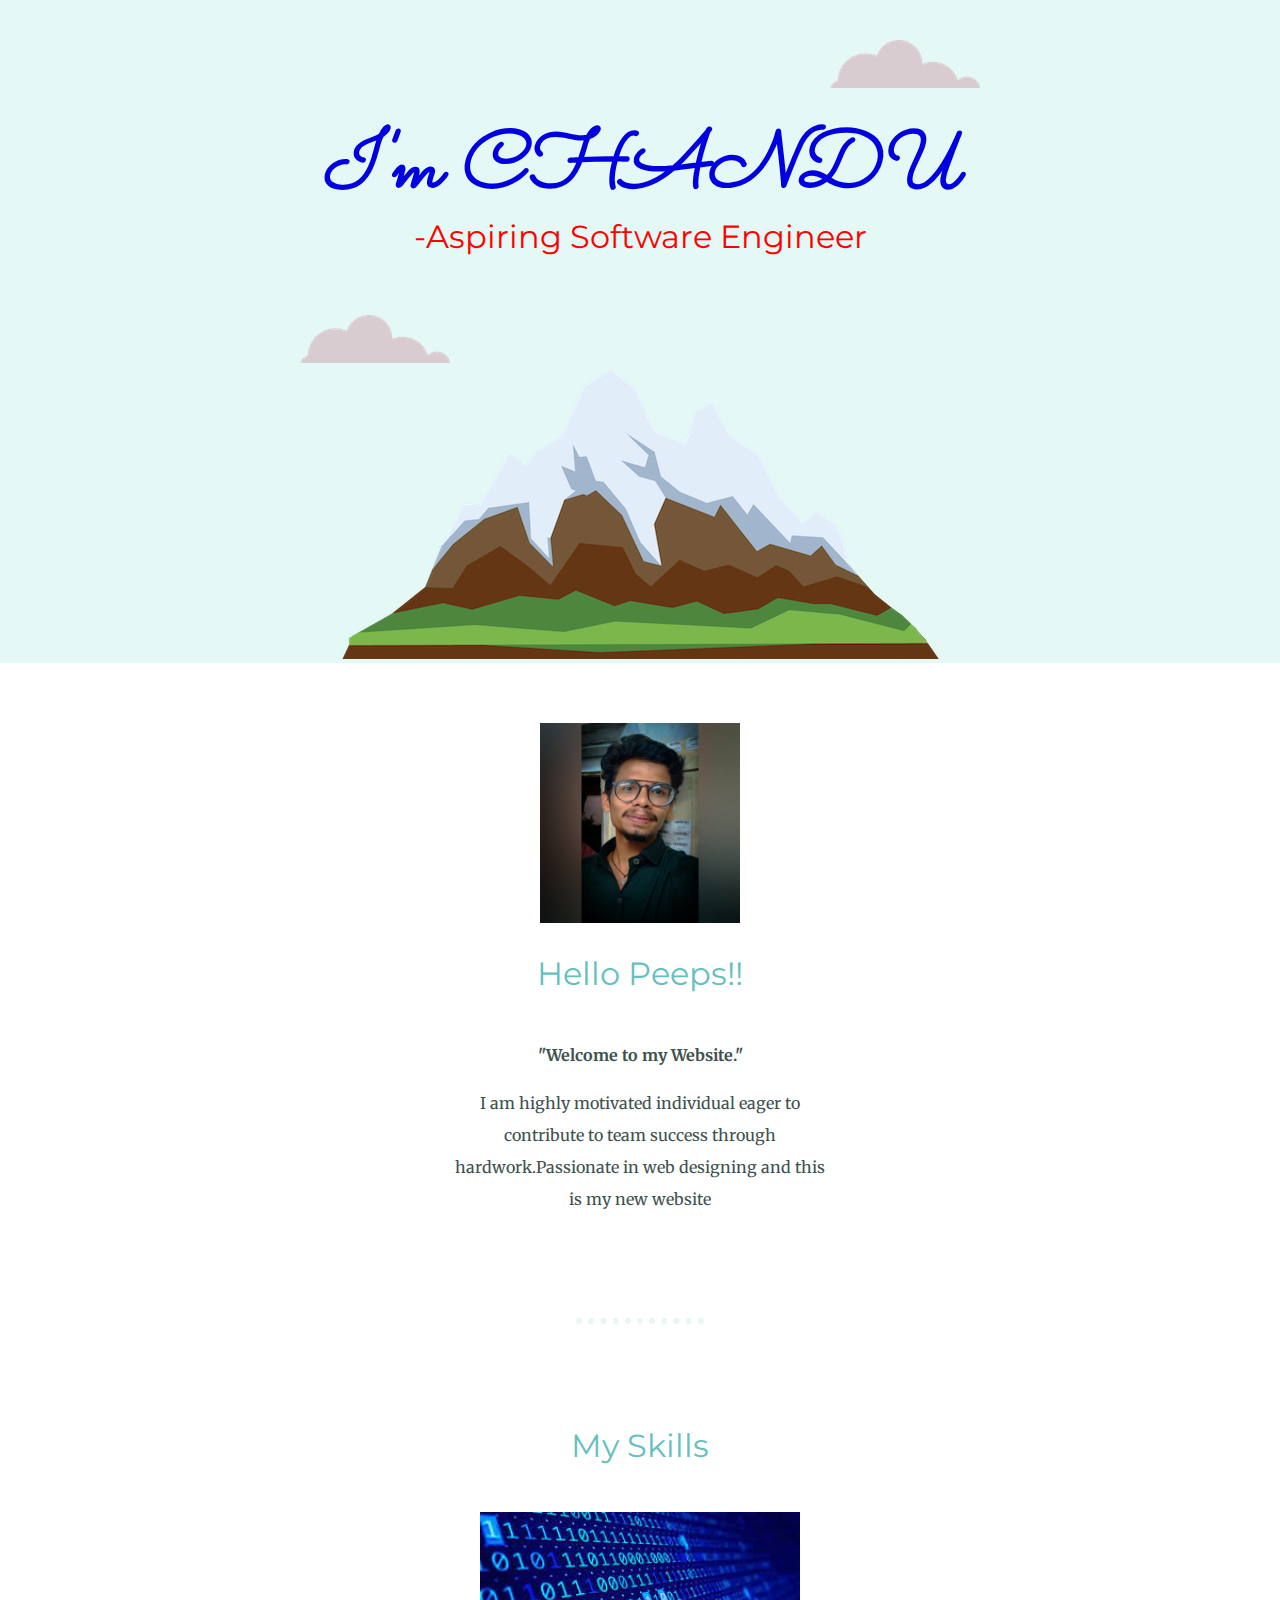
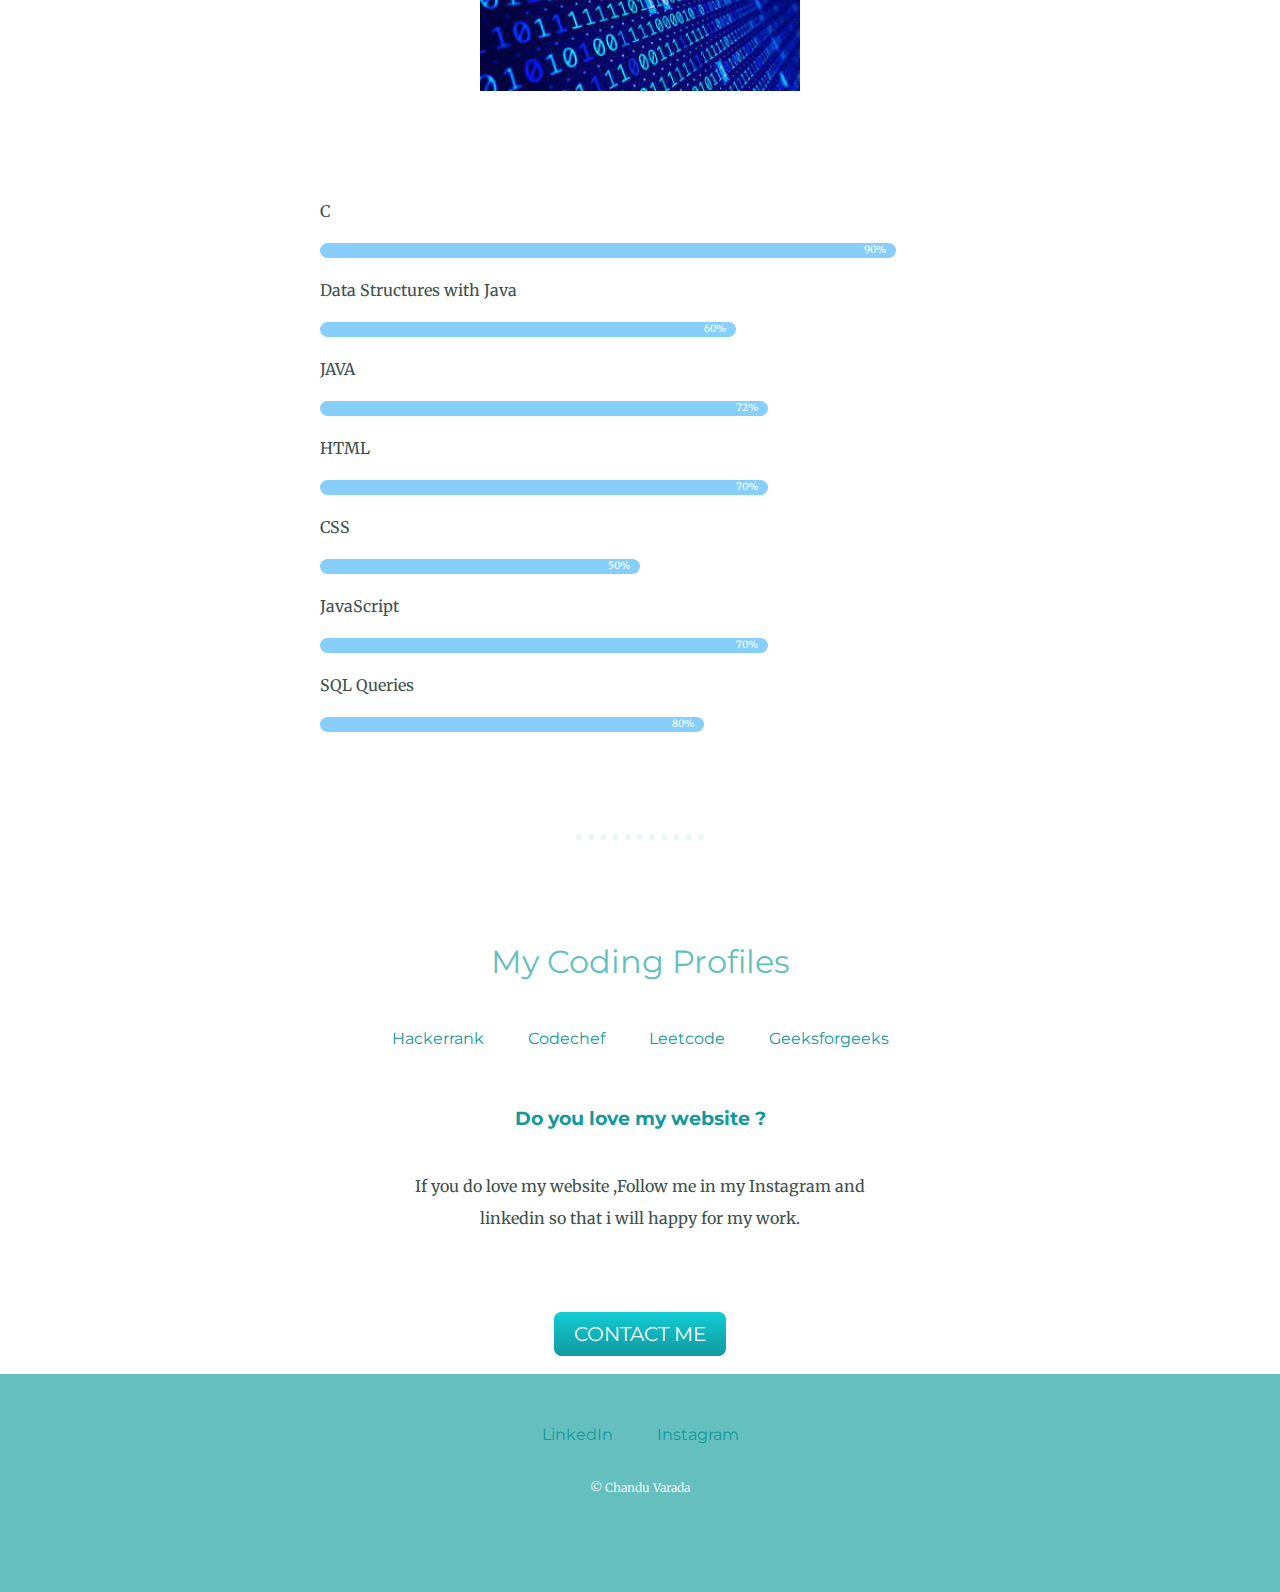
<file: level_1 task2/Portfolio.html>
<!DOCTYPE html>
<html lang="en" dir="ltr">
  <head>
    <meta charset="utf-8">
    <title>My Site</title>
    <link rel="stylesheet" href="style1.css">
    <link rel="icon" href="images/icon.png">
    <link rel="preconnect" href="https://fonts.googleapis.com">
    <link rel="preconnect" href="https://fonts.gstatic.com" crossorigin>
    <link href="https://fonts.googleapis.com/css2?family=Merriweather&family=Montserrat&family=Sacramento&display=swap" rel="stylesheet">
  </head>
  <body>
    <div class="first">
      <img class="first-cloud" src="cloud.png" alt="cloud-image">
      <h1><em><font color="viloet">I'm CHANDU</em></font></h1>
      <h2><font color="Red">-Aspiring Software Engineer</font></h2>
      <img class="second-cloud" src="cloud.png" alt="cloud-image">
      <img src="mountain.png" alt="mountain">
    </div>
    <div class="second">
      <div class="profile">
        <img class="profile" src="Profile Pic.png" alt="profile pic" height="200px" width="200px">
        <h2>Hello Peeps!!</h2>
        <p><strong>"Welcome to my Website."</strong></p>
        <p class="intro">I am highly motivated individual eager to contribute to team success through hardwork.Passionate in web designing and this is my new website</p>
      </div>
      <hr>
      <div class="skills">
        <h2>My Skills</h2>
        <img style="width:25%;" src="code.gif"alt="">
        <div class="skill-row">
          <p>C</p>
          <div class="container">
             <div class="myskills C"><div class="display">90%</div></div>
          </div>
          <p>Data Structures with Java</p>
          <div class="container">
             <div class="myskills DS"><div class="display">60%</div></div>
          </div>
          <p>JAVA</p>
          <div class="container">
             <div class="myskills Java"><div class="display">72%</div></div>
          </div>
          <p>HTML</p>
          <div class="container">
             <div class="myskills HTML"><div class="display">70%</div></div>
          </div>
          <p>CSS</p>
          <div class="container">
             <div class="myskills CSS"><div class="display">50%</div></div>
          </div>
          <p>JavaScript</p>
          <div class="container">
             <div class="myskills Js"><div class="display">70%</div></div>
          </div>
          <p>SQL Queries</p>
          <div class="container">
             <div class="myskills SQL"><div class="display">80%</div></div>
          </div>
        </div>
      <hr>
          <h2>My Coding Profiles</h2>
          <a class="footer-link" href="https://www.hackerrank.com/20211a05v1" target="_blank">Hackerrank</a>
          <a class="footer-link" href="https://www.codechef.com/users/chanduv_123" target="_blank">Codechef</a>
          <a class="footer-link" href="https://leetcode.com/Chanduvarada/" target="_blank">Leetcode</a>
          <a class="footer-link" href="https://auth.geeksforgeeks.org/user/20211a05v1/" target="_blank">Geeksforgeeks</a>
      </div>
      <br><br>
      <div class="contact-me">
        <h3>Do you love my  website ? </h3>
        <p class="last">If you do love my website ,Follow me in my Instagram and linkedin so that i will happy for my work. </p>
        <a class="button" href="mailto:chanduvarada4@gmail.com">CONTACT ME</a>
      </div>
    </div>
    <div class="bottom">
      <a class="footer-link" href="https://www.linkedin.com/in/varada-chandu-742885224" target="_blank">LinkedIn</a>
      <a class="footer-link" href="https://www.instagram.com/_smarty_shadow_07_/" target="_blank">Instagram</a>
      <p class="copyright">© Chandu Varada</p>
    </div>

  </body>
</html>
</file>
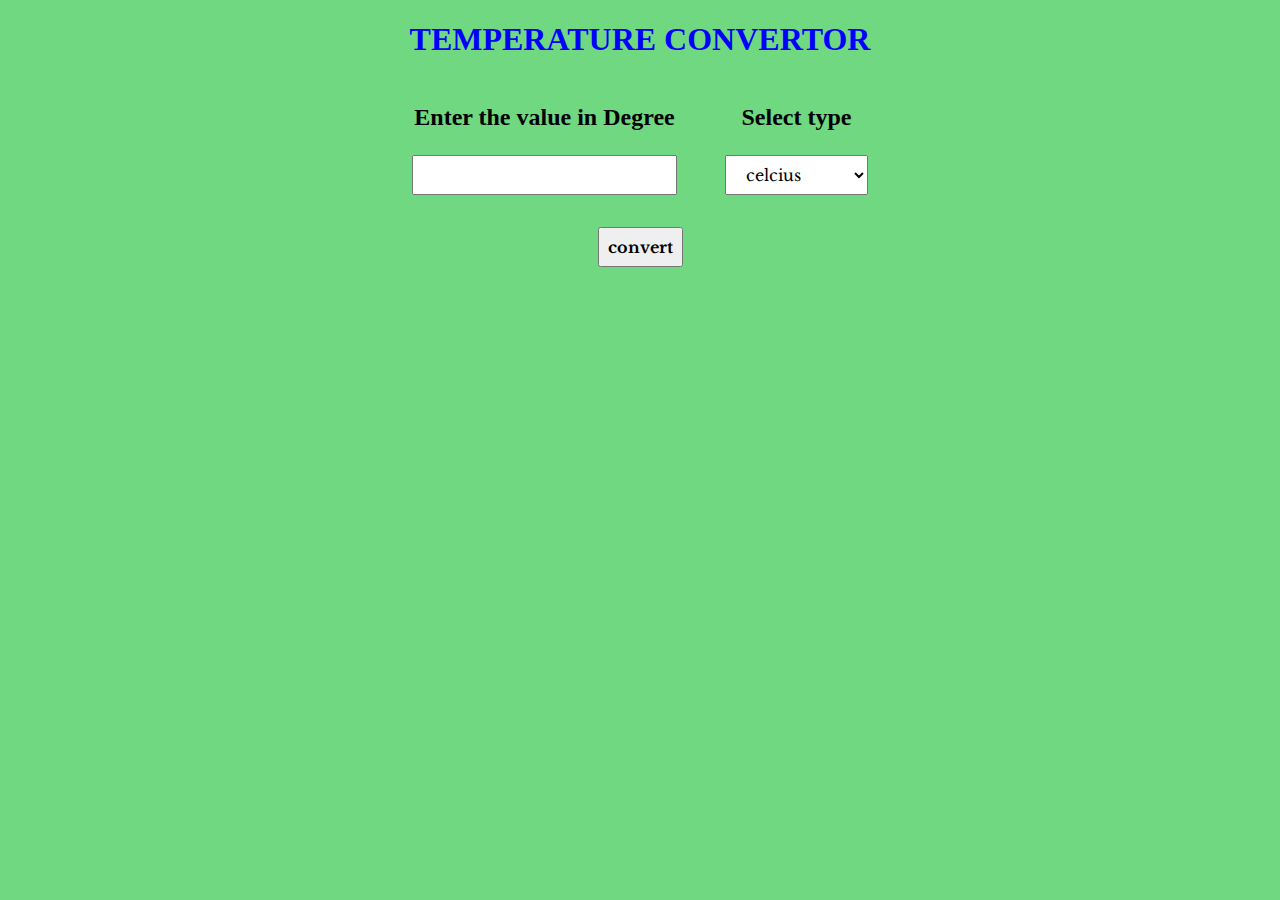
<file: level_1 task3/Temp.html>
<!DOCTYPE html>
<html lang="en">
<head>
    <meta charset="UTF-8">
    <meta http-equiv="X-UA-Compatible" content="IE=edge">
    <meta name="viewport" content="width=device-width, initial-scale=1.0">
    <link  rel="stylesheet" href="style2.css">
    <link href="https://fonts.googleapis.com/css2?family=Libre+Baskerville&display=swap" rel="stylesheet">
    <title>Temperature converstion
    </title>
</head>
<body>
    <div>
        <h1 class="heading"><font color="blue">
           TEMPERATURE CONVERTOR
        </font></h1>
    </div>
    <div class="main">
            <div class="input">
                <div class="degree">
                    <p><b>Enter the value in Degree</b></p>
                    <input type="number" id="degree-input">
                </div>
                <div class="degree">
                    <label>
                    <p><b>Select type</b></p>
                    </label>
                    <select id="choice#" class="choice1">
                        <option value="celcius" selected class="choice"><b>celcius</b></option>
                        <option value="Fahrenheit" class="choice"><b>Fahrenheit</b></option>
                    </select>
                </div>
            </div>
            <div >
                <button type="button" class="convert" onclick="conversion()"><b>convert</b></button>
            </div>
            <div class="result">
                <div id="count" ></div>
            </div>
            
            
    </div>
    <ion-icon name="thermometer-outline"></ion-icon>
    <script src="temp.js"></script>
</body>
</html>
</file>
<file: level_1 task2/style1.css>
body{
  color: #40514E;
  margin:0;
  text-align: center;
  font-family: 'Merriweather', serif;
}
h1{
  color: #66BFBF;
  font-size: 5rem;
  margin: 50px auto 0 auto;
  font-family: 'Sacramento', cursive;
  line-height: 0.5;
}
h2{
  color: #66BFBF;
  font-size: 2rem;
  font-weight: normal;
  font-family: 'Montserrat', sans-serif;
  padding-bottom: 20px;
}
h3{
  color: #11999E;
  font-family: 'Montserrat', sans-serif;
}
.first{
  background-color: #E4F9F5;
  padding-top: 100px;
  position: relative;
}
.bottom{
  background-color: #66BFBF;
  padding: 50px 0 60px;
}
.second-cloud{
  position: absolute;
  left: 300px;
  bottom: 300px;
}
.first-cloud{
  position:absolute;
  right: 300px;
  top: 40px;

}
a{
  color: #11999E;
  font-family: 'Montserrat', sans-serif;
  margin: 10px 20px;
  text-decoration: none;

}
a:hover{
  color: #EAF6F6;
}
p{
  line-height: 2;
}
.copyright{
  color: #EAF6F6;
  font-size: 0.75rem;
  padding: 20px 0;
}
hr{
  border-bottom: none;
  border-style: dotted none none;
  border-color: #EAF6F6;
  border-width: 6px;
  width: 10%;
  margin: 8% auto;
}
.last{
  width: 40%;
  margin: 40px auto 60px;
}
.skill-row{
  width: 50%;
  margin:100px auto 100px auto;
  text-align: left;

}
.code{
  width:25%;
  margin-left: 30px;
  float: right;
}
.profile{
  margin-top: 30px;
}
.intro{
  width: 30%;
  margin:auto;
}
/* Make sure that padding behaves as expected */
* {box-sizing:border-box}

/* Container for skill bars */
.container {
  width: 100%; /* Full width */
  background-color: white; /* Grey background */
}

.myskills {
  text-align: right; /* Right-align text / / Add top padding / / Add bottom padding */
  color: white; /* White text color */
  padding-right: 10px;
  padding-top: auto;
  padding-bottom: auto;
}


.C {width: 90%; background-color: lightskyblue ; border-radius: 8px; height:15px;} 
.DS {width: 65%; background-color: lightskyblue;border-radius: 8px;  height:15px;} 
.Java{width: 70%; background-color: lightskyblue;border-radius: 8px; height:15px;} 
.HTML{width: 70%; background-color: lightskyblue;border-radius: 8px; height:15px;} 
.CSS {width: 50%; background-color: lightskyblue;border-radius: 8px; height:15px;} 
.Js {width: 70%; background-color: lightskyblue;border-radius: 8px; height:15px;} 
.SQL {width: 60%; background-color: lightskyblue;border-radius: 8px; height:15px;} 

.button{
  background: #11cdd4;
  background-image: -webkit-linear-gradient(top, #11cdd4, #11999e);
  border-radius: 8px;
  background-image: -moz-linear-gradient(top, #11cdd4, #11999e);
  background-image: -ms-linear-gradient(top, #11cdd4, #11999e);
  background-image: -o-linear-gradient(top, #11cdd4, #11999e);
  background-image: linear-gradient(to bottom, #11cdd4, #11999e);
  -webkit-border-radius: 8;
  -moz-border-radius: 8;
  font-family: 'Montserrat', sans-serif;
  color: #ffffff;
  font-size: 20px;
  padding: 10px 20px 10px 20px;
  text-decoration: none;
  line-height: 4;
}

.button:hover {
  background: #30e3ce;
  background-image: -webkit-linear-gradient(top, #30e3ce, #2bc4ad);
  background-image: -moz-linear-gradient(top, #30e3ce, #2bc4ad);
  background-image: -ms-linear-gradient(top, #30e3ce, #2bc4ad);
  background-image: -o-linear-gradient(top, #30e3ce, #2bc4ad);
  background-image: linear-gradient(to bottom, #30e3ce, #2bc4ad);
  text-decoration: none;
}
.display{
   font-size: 10px;
}
</file>
<file: level_1 task3/style2.css>
.info{
    font-size: 2rem;
}
body{
    width: 900px;
    max-width: 800px;
    display: block;
    color:black;
    margin: auto;
    text-align: center;
    font-family: 'Cabin Sketch', cursive;
    background-color:rgb(112, 216, 128);
}
.input{
    display: flex;
    flex-direction: row;
    justify-content: center;
    font-size: 1.5rem;
    gap:3rem
}
select,input{
    padding: 0.5rem 1rem;
    font-size: 1rem;
    font-family: 'Libre Baskerville', serif;
}
.result{
    display: flex;
    justify-content: center;
    align-items: center;
    gap: 2rem;
    margin-top: 2rem;
    font-size: 2.3rem;
}

.choice,.choice1{
    font-family: 'Libre Baskerville', serif;
}
.convert{
    padding: 0.5rem;
    font-size: 1rem;
    color: black;
    font-family: 'Libre Baskerville', serif;
    margin-top: 2rem;
}
 @media (max-width:460px){
    .main{
        width: 750px;
        height: 700px;
        margin-top: 8rem;
        }
    .heading{
        margin-top: 10rem;
        font-size: 3rem;
    }
    .info{
        font-size:2.5rem;
    }
    .input{
        margin-top: 5rem;
        font-size: 2rem;
        gap: 4rem;
    }
    .convert{
        margin-top: 5rem;
        font-size: 1.7rem;
    }
 }
</file>
